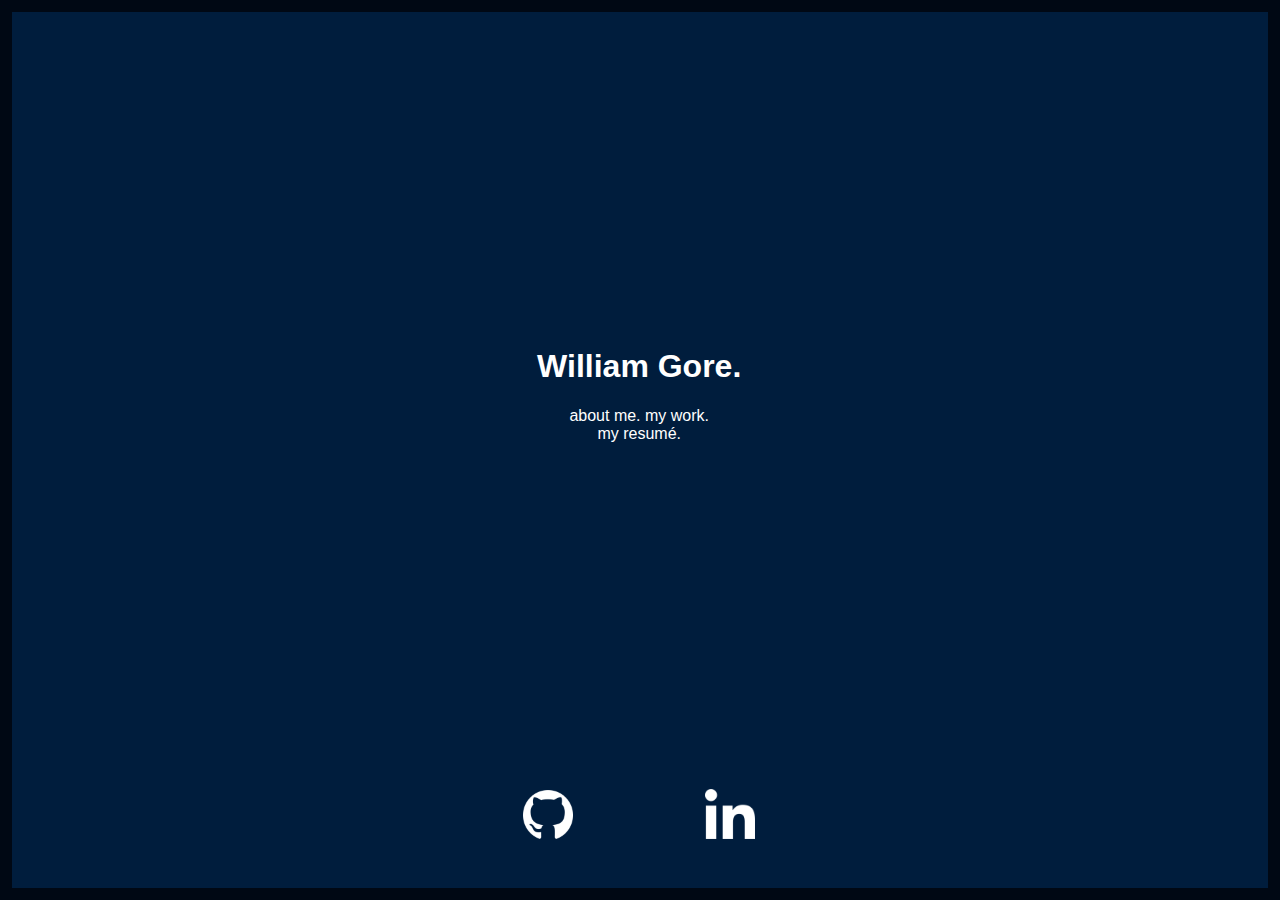
<file: index.html>
<!DOCTYPE html>
<head>
    <!-- Google tag (gtag.js) -->
    <script async src="https://www.googletagmanager.com/gtag/js?id=G-N9Y0LVLNFQ"></script>
    <script>
    window.dataLayer = window.dataLayer || [];
    function gtag(){dataLayer.push(arguments);}
    gtag('js', new Date());

    gtag('config', 'G-N9Y0LVLNFQ');
    </script>
    
    <meta charset="UTF-8">
    
    <meta name="viewport" content="width=device-width, initial-scale=1.0">
    
    <link rel="stylesheet" href="welcomeStyle.css">
    
    <title>Will Gore</title>
    
</head>

<body>

    <section class="welcomeMain">
        <h1>
            William Gore.
        </h1>
        <p> 
            <a href="aboutMe.html">
                
                about me. 
                
            </a>
             
            <a href="myWork.html">
               
                my work.
                
            </a>

            <br />

            <a href="resume.html">
               
                my resumé.
                
            </a>
        </p>
        
    </section>

    <section class="bottom">
        <div class = imgLinksDiv>
            <a href="https://github.com/williamgore" target="_blank">
                <img src="imgs/gitIcon.png" alt="Git Icon" class="center">
            </a>
            <a href="https://www.linkedin.com/in/william-gore-625270200/" target="_blank">
                <img src="imgs/linkedInIcon.png" alt="LinkedIn Icon" class="center">
            </a>
        </div>
    </section>

</body>
</file>
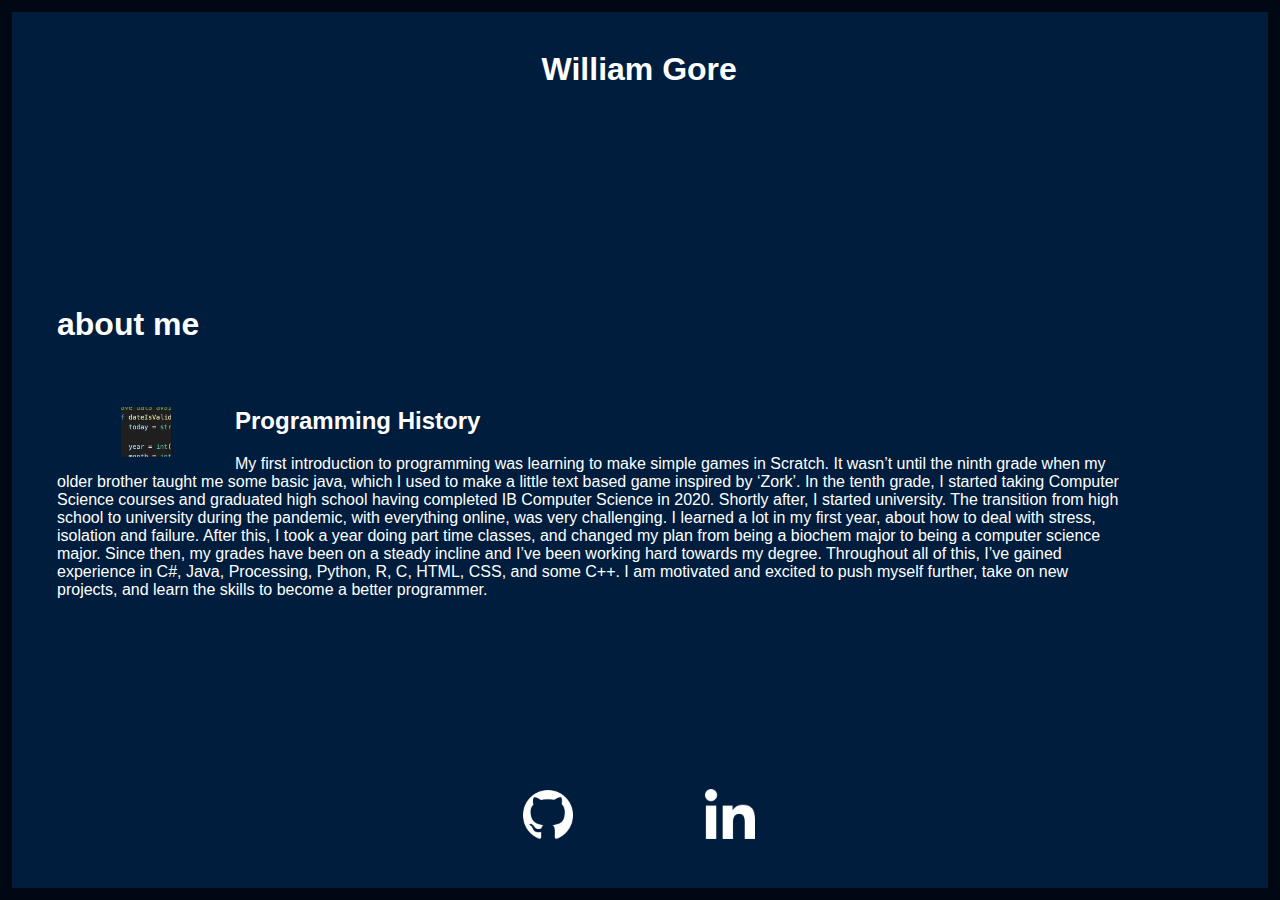
<file: aboutMe.html>
<!DOCTYPE html>
<head>

    <!-- Google tag (gtag.js) -->
    <script async src="https://www.googletagmanager.com/gtag/js?id=G-N9Y0LVLNFQ"></script>
    <script>
    window.dataLayer = window.dataLayer || [];
    function gtag(){dataLayer.push(arguments);}
    gtag('js', new Date());

    gtag('config', 'G-N9Y0LVLNFQ');
    </script>

    <meta charset="UTF-8">
    
    <meta name="viewport" content="width=device-width, initial-scale=1.0">
    
    <link rel="stylesheet" href="welcomeStyle.css">
    
    <title>Will Gore</title>
    
</head>

<body>

    <section class="header">
        <h1>
            <a href="index.html">
                William Gore
            </a>
            
        </h1>
    </section>

    <section class="aboutMain">

        <h1>
            about me
        </h1>
        <section class="body">
            <img src="imgs/codeSnippet.png" alt="Code snippet image" class="img1">
            <h2>
                Programming History
            </h2>
            <p>
                My first introduction to programming was learning to make simple games in Scratch. 
                It wasn’t until the ninth grade when my older brother taught me some basic java, which I used to
                make a little text based game inspired by ‘Zork’. 
                In the tenth grade, I started taking Computer Science courses and graduated high school having 
                completed IB Computer Science in 2020. Shortly after, I started  
                university. The transition from high school to university during the
                pandemic, with everything online, was very challenging. I learned a lot in my first year, about
                how to deal with stress, isolation and failure.
                After this, I took a year doing part time classes, and changed my plan from being a 
                biochem major to being a computer science major. Since then, my grades have been on 
                a steady incline and I’ve been working hard towards my degree. 
                Throughout all of this, I’ve gained experience in C#, Java, Processing, Python, R, C, 
                HTML, CSS, and some C++. I am motivated and excited to push myself further, take on new projects,
                and learn the skills to become a better programmer.
            </p>

        </section>
        
        
    </section>

    <section class="bottom">

        <a href="https://github.com/williamgore" target="_blank">
            <img src="imgs/gitIcon.png" alt="Git Icon">
        </a>

        <a href="https://www.linkedin.com/in/william-gore-625270200/" target="_blank">
            <img src="imgs/linkedInIcon.png" alt="LinkedIn Icon">
        </a>

    </section>

</body>
</file>
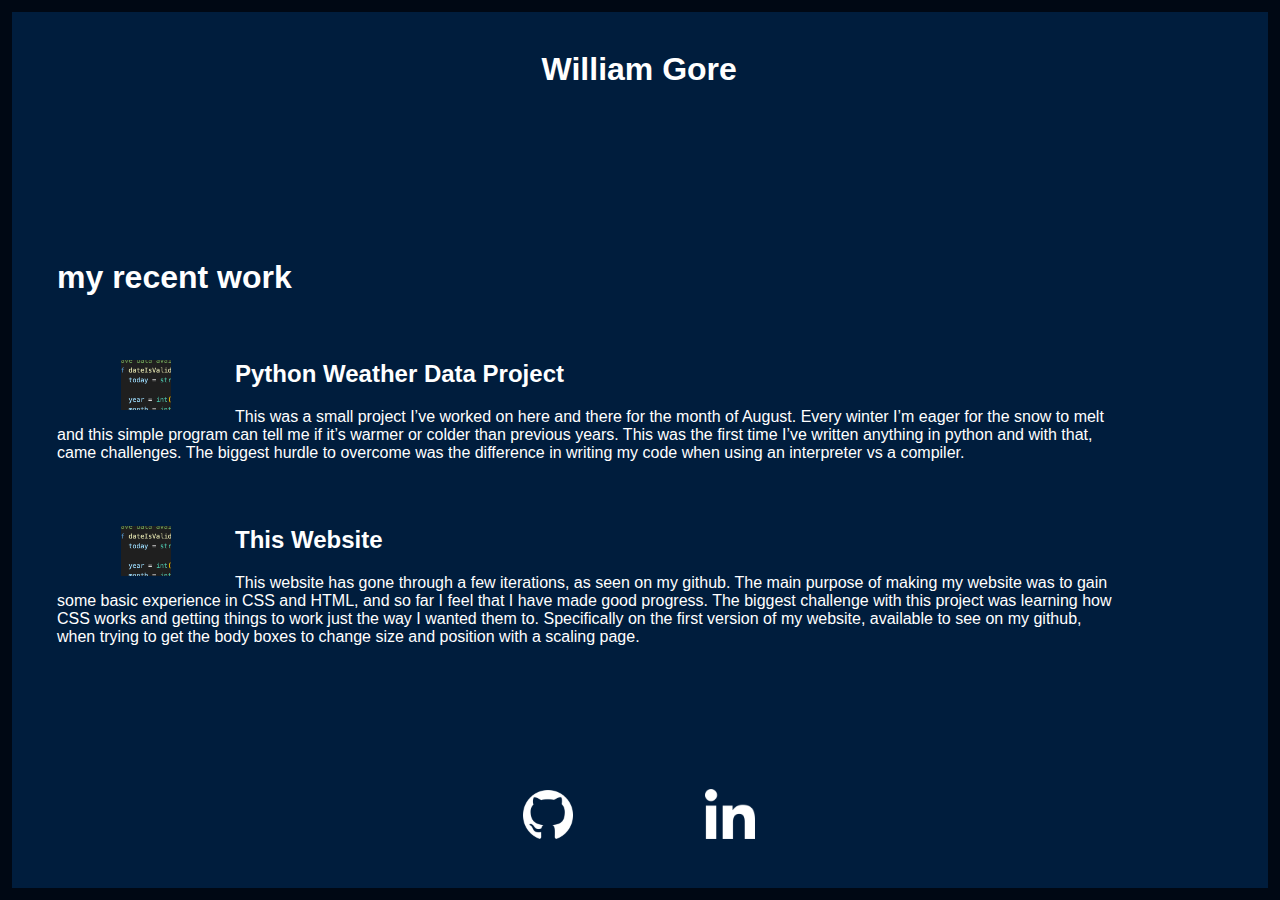
<file: myWork.html>
<!DOCTYPE html>
<head>

    <!-- Google tag (gtag.js) -->
    <script async src="https://www.googletagmanager.com/gtag/js?id=G-N9Y0LVLNFQ"></script>
    <script>
    window.dataLayer = window.dataLayer || [];
    function gtag(){dataLayer.push(arguments);}
    gtag('js', new Date());

    gtag('config', 'G-N9Y0LVLNFQ');
    </script>

    <meta charset="UTF-8">
    
    <meta name="viewport" content="width=device-width, initial-scale=1.0">
    
    <link rel="stylesheet" href="welcomeStyle.css">
    
    <title>Will Gore</title>
    
</head>

<body>

    <section class="header">
        <h1>
            <a href="index.html">
                William Gore
            </a>
            
        </h1>
    </section>

    <section class="aboutMain">
        <h1>
            my recent work 
        </h1>


        <section class = "body">
            <img src="imgs/codeSnippet.png" alt="Code snippet image" class="img1">

            <h2>
                Python Weather Data Project
            </h2>
            
            <p>
                This was a small project I’ve worked on here and there for the month of August. Every winter I’m eager for the snow to melt and this simple program can tell me if it’s warmer or colder than previous years.
    
                This was the first time I’ve written anything in python and with that, came challenges. The biggest hurdle to overcome was the difference in writing my code when using an interpreter vs a compiler. 
                
            </p>

        </section>
        
        <section class = "body">
            <img src="imgs/codeSnippet.png" alt="Code snippet image" class="img1">

            <h2>
                This Website
            </h2>
            
            <p>
                    This website has gone through a few iterations, as seen on my github. The main purpose of making my
                website was to gain some basic experience in CSS and HTML, and so far I feel that I have made good
                progress. The biggest challenge with this project was learning how CSS works and getting things to
                work just the way I wanted them to. Specifically on the first version of my website, available to
                see on my github, when trying to get the body boxes to change size and position with a scaling page.

            </p>

        </section>
        
    </section>


    <section class="bottom">

        <a href="https://github.com/williamgore" target="_blank">
            <img src="imgs/gitIcon.png" alt="Git Icon">
        </a>

        <a href="https://www.linkedin.com/in/william-gore-625270200/" target="_blank">
            <img src="imgs/linkedInIcon.png" alt="LinkedIn Icon">
        </a>

    </section>

</body>
</file>
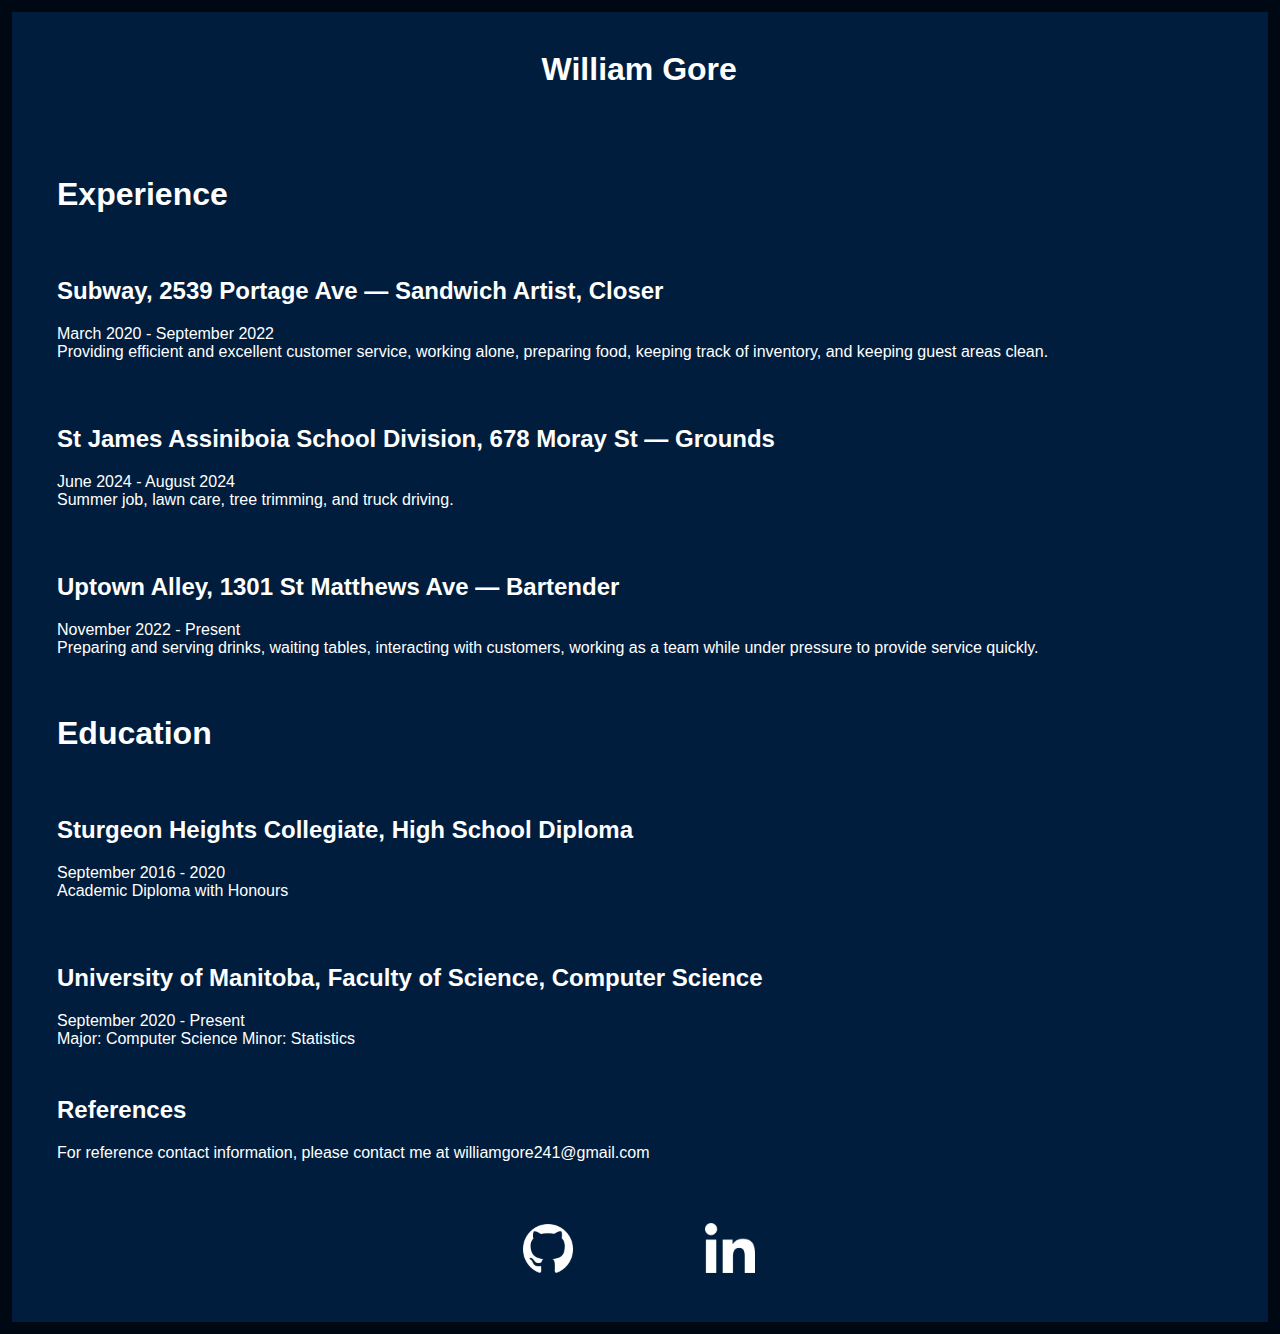
<file: resume.html>
<!DOCTYPE html>
<head>

    <!-- Google tag (gtag.js) -->
    <script async src="https://www.googletagmanager.com/gtag/js?id=G-N9Y0LVLNFQ"></script>
    <script>
    window.dataLayer = window.dataLayer || [];
    function gtag(){dataLayer.push(arguments);}
    gtag('js', new Date());

    gtag('config', 'G-N9Y0LVLNFQ');
    </script>

    <meta charset="UTF-8">
    
    <meta name="viewport" content="width=device-width, initial-scale=1.0">
    
    <link rel="stylesheet" href="welcomeStyle.css">
    
    <title>Will Gore</title>
    
</head>

<body>

    <section class="header">
        <h1>
            <a href="index.html">
                William Gore
            </a>
        </h1>
    </section>

    <section class="aboutMain">
        
        <h1>
            Experience
        </h1>


        <section class = "body">
            <h2>
                Subway, 2539 Portage Ave — Sandwich Artist, Closer
            </h2>
            
            <p>
                March 2020 - September 2022 <br />
                Providing efficient and excellent customer service, working alone, preparing food, keeping track of inventory, and keeping guest areas clean.

            </p>

        </section>

        <section class = "body">
            <h2>
                St James Assiniboia School Division, 678 Moray St — Grounds
            </h2>
            
            <p>
                June 2024 - August 2024 <br />
                Summer job, lawn care, tree trimming, and truck driving.
            </p>

        </section>

        <section class = "body">
            <h2>
                Uptown Alley, 1301 St Matthews Ave — Bartender
            </h2>
            
            <p>
                November 2022 - Present <br />
                Preparing and serving drinks, waiting tables, interacting with customers, working as a 
                team while under pressure to provide service quickly.
                
            </p>

        </section>

        <h1>
            <br />Education
        </h1>
        
        <section class = "body">
            <h2>
                Sturgeon Heights Collegiate, High School Diploma
            </h2>
            
            <p>
                September 2016 - 2020 <br />
                Academic Diploma with Honours
            </p>

        </section>

        <section class = "body">
            <h2>
                University of Manitoba, Faculty of Science, Computer Science
            </h2>
            
            <p>
                September 2020 - Present <br />
                Major: Computer Science
                Minor: Statistics
            </p>

        </section>

        <h2>
            <br />References
        </h2>
        <p>
            For reference contact information, please contact me at williamgore241@gmail.com
        </p>

    </section>


    <section class="bottom">

        <a href="https://github.com/williamgore" target="_blank">
            <img src="imgs/gitIcon.png" alt="Git Icon">
        </a>

        <a href="https://www.linkedin.com/in/william-gore-625270200/" target="_blank">
            <img src="imgs/linkedInIcon.png" alt="LinkedIn Icon">
        </a>

    </section>

</body>
</file>
<file: welcomeStyle.css>
:root {
	--colBack: #000814;
	--colBody: #001d3d;
	--colThird: #003566;
	--colText: white;
}

html{
    font-family: 'Lucida Sans Unicode', Verdana, sans-serif;
}

body{
    display: flex;
    flex-direction: column;
    justify-content: space-between;
	margin:0;
	padding:0;
    min-height: 100vh;
    height: auto;
    padding-bottom: 5vh;
	background-color: var(--colBody);
	border: 1vw solid var(--colBack);
    box-sizing: border-box;
}

section.header {
    text-align: center;
    padding-top: 2vh;
    color:var(--colText);
    width:98vw;
}

section.welcomeMain {
    text-align: center;
    padding-top: 35vh;
    color:var(--colText);
    width:98vw;
}

section.aboutMain {
    text-align: left;
    padding-top: 5vh;
    padding-left: 5vh;
    color:var(--colText);
    width:88vw;
}

.img1 {
    float: left;
}

img {
    width: 50px;
    padding-left: 5vw;
    padding-right: 5vw;
}

section.body {
    margin-right: 5vw;
    margin-top:5vw;
}

a, a:hover, a:active, a:visited {
    color: var(--colText);
    text-decoration: none; 
	outline: none;
}


section.bottom {
    filter:invert();
    margin-top: 5vh;
    width: 98vw;
	text-align: center;
}
</file>
